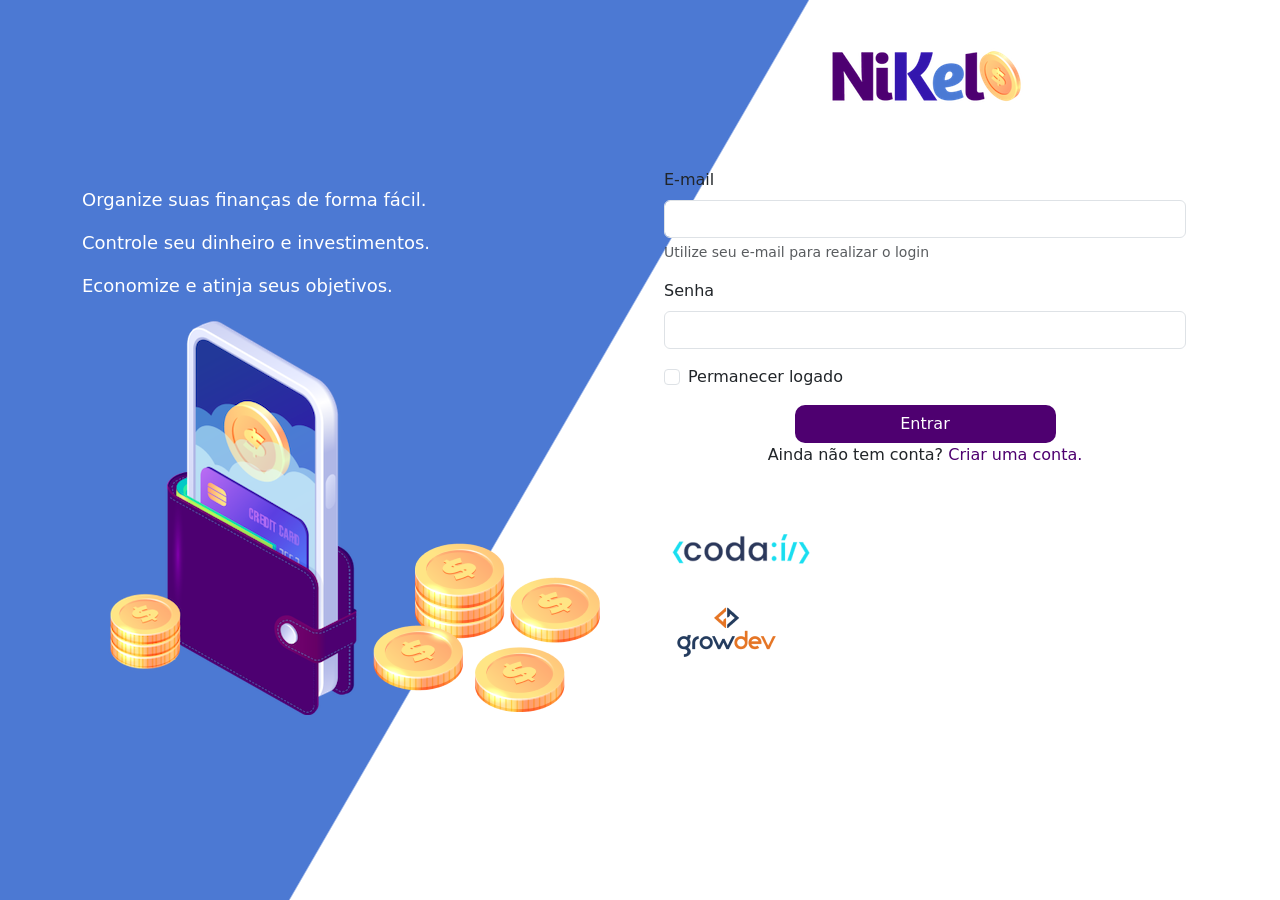
<file: public/index.html>
<!DOCTYPE html>
<html lang="pt">

<head>
    <meta charset="UTF-8">
    <meta name="viewport" content="width=device-width, initial-scale=1.0">
    <title>Nikel - Histórico</title>
    <link href="https://cdn.jsdelivr.net/npm/bootstrap@5.3.8/dist/css/bootstrap.min.css" rel="stylesheet"
        integrity="sha384-sRIl4kxILFvY47J16cr9ZwB07vP4J8+LH7qKQnuqkuIAvNWLzeN8tE5YBujZqJLB" crossorigin="anonymous">
    <link rel="stylesheet" href="css/styles.css">
</head>

<body id="login">
    <main>
        <div class="container">
            <div class="row vh-100">
                <div class="col d-flex justify-content-center my-5 flex-column">
                    <div class="text_login">
                        <p>Organize suas finanças de forma fácil.</p>
                        <p>Controle seu dinheiro e investimentos.</p>
                        <p>Economize e atinja seus objetivos.</p>
                    </div>
                    <div class="text-center">
                        <img src="./assets/pocket.png" alt="image pocket" class="img-fluid" srcset="">
                        <img src="./assets/coins.png" alt="image coins" class="img-fluid d-none d-md-inline coins"
                            srcset="">
                    </div>
                </div>
                <div class="col">
                    <div class="container">
                        <div class="row">
                            <div class="col d-flex justify-content-center my-5">
                                <div class="text-center mb-3">
                                    <img src="./assets/nikel-logo.png" alt="logo nikel" class="img-fluid" srcset="">
                                </div>
                            </div>
                        </div>
                        <div class="row">
                            <div class="col">
                                <form id="login-form">
                                    <div class="mb-3">
                                        <label for="email-input" class="form-label">E-mail</label>
                                        <input type="email" class="form-control" id="email-input"
                                            aria-describedby="emailHelp">
                                        <div id="emailHelp" class="form-text">Utilize seu e-mail para realizar o login
                                        </div>
                                    </div>
                                    <div class="mb-3">
                                        <label for="password-input" class="form-label">Senha</label>
                                        <input type="password" class="form-control" id="password-input">
                                    </div>
                                    <div class="mb-3 form-check">
                                        <input type="checkbox" class="form-check-input" id="session-check">
                                        <label class="form-check-label" for="session-check">Permanecer logado</label>
                                    </div>
                                    <button type="submit" class="btn button_login">Entrar</button>
                                </form>
                            </div>
                        </div>
                        <div class="row">
                            <div class="col">
                                <p id="link-conta" class="text-center mt-02 form_text" data-bs-toggle="modal"
                                    data-bs-target="#register-modal">Ainda não tem conta? <span
                                        class="link_default">Criar
                                        uma conta.</span></p>
                            </div>
                        </div>
                        <div class="row">
                            <div class="col">
                                <div class="text_center mt-5">
                                    <img src="./assets/codai-logo.png" alt="logo codai" srcset="">
                                </div>
                            </div>
                        </div>
                        <div class="row">
                            <div class="col">
                                <div class="text_center">
                                    <img src="./assets/growdev-logo.png" alt="logo codai" srcset="">
                                </div>
                            </div>
                        </div>
                    </div>
                </div>
            </div>
        </div>

        <!-- Modal -->
        <div class="modal fade" id="register-modal" tabindex="-1" aria-labelledby="exampleModalLabel"
            aria-hidden="true">
            <div class="modal-dialog">
                <div class="modal-content">
                    <div class="modal-header">
                        <h1 class="modal-title fs-5" id="exampleModalLabel">Criar Conta</h1>
                        <button type="button" class="btn-close" data-bs-dismiss="modal" aria-label="Close"></button>
                    </div>
                    <form id="create-form">
                        <div class="modal-body">
                            <div class="mb-3">
                                <label for="email-create-input" class="form-label">E-mail</label>
                                <input type="email" class="form-control" id="email-create-input"
                                    aria-describedby="emailHelp" required>
                                <div id="emailHelp" class="form-text">Utilize seu e-mail para criar a conta.</div>
                            </div>
                            <div class="mb-3">
                                <label for="password-create-input" class="form-label">Senha</label>
                                <input type="password" class="form-control" id="password-create-input" required>
                                <div class="form-text">Utilize uma senha fácil de lembrar e anote para não esquecer.
                                </div>
                            </div>
                        </div>
                        <div class="modal-footer">
                            <button type="button" class="btn btn-secondary button_cancel"
                                data-bs-dismiss="modal">Cancelar</button>
                            <button type="submit" class="btn btn-primary">Criar Conta</button>
                        </div>
                    </form>
                </div>
            </div>
        </div>
    </main>
    <script src="https://cdn.jsdelivr.net/npm/bootstrap@5.3.8/dist/js/bootstrap.bundle.min.js"
        integrity="sha384-FKyoEForCGlyvwx9Hj09JcYn3nv7wiPVlz7YYwJrWVcXK/BmnVDxM+D2scQbITxI"
        crossorigin="anonymous"></script>
    <script src="./js/index.js"></script>
</body>

</html>
</file>
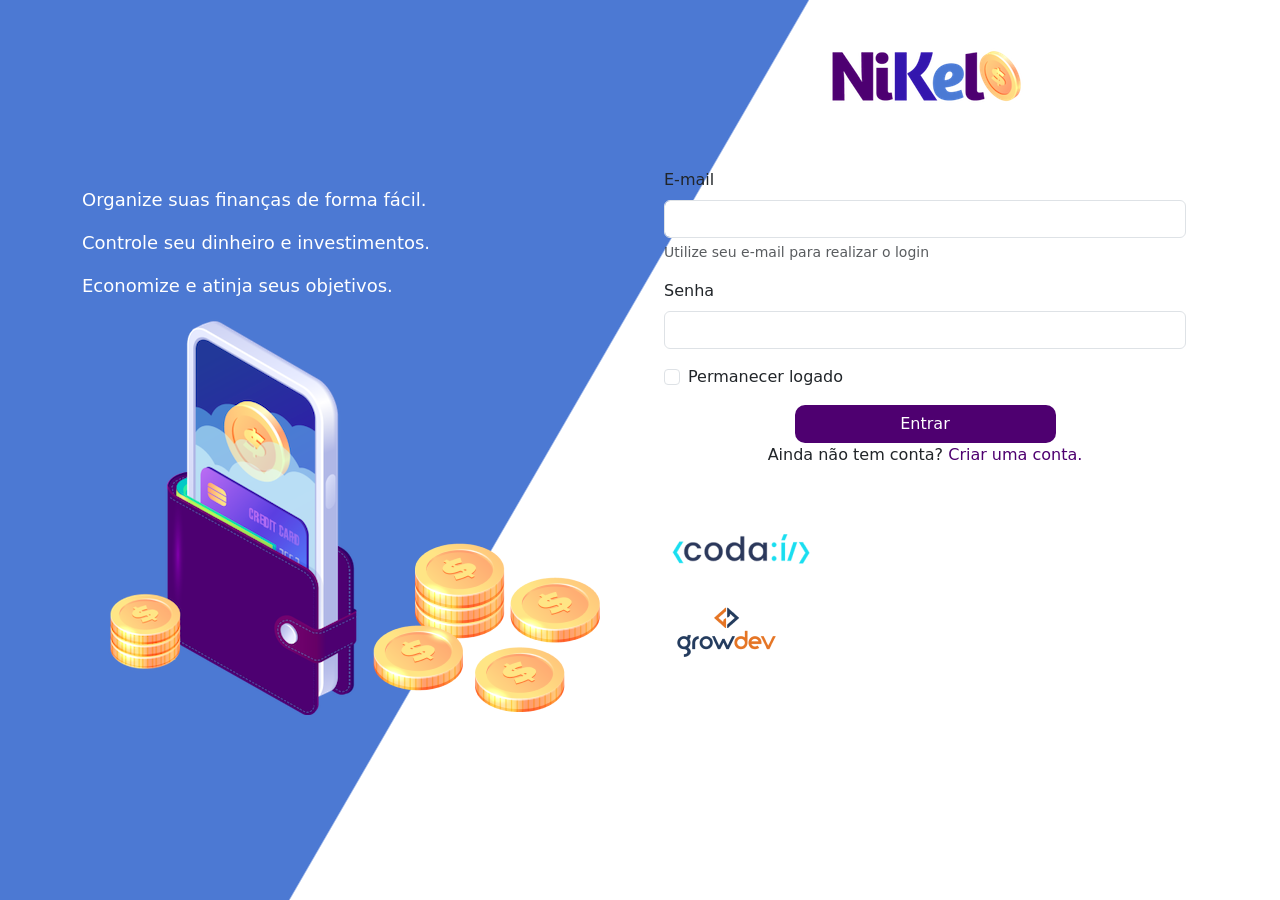
<file: public/home.html>
<!DOCTYPE html>
<html lang="pt">

<head>
    <meta charset="UTF-8">
    <meta name="viewport" content="width=device-width, initial-scale=1.0">
    <title>Nikel - Histórico</title>
    <link href="https://cdn.jsdelivr.net/npm/bootstrap@5.3.8/dist/css/bootstrap.min.css" rel="stylesheet"
        integrity="sha384-sRIl4kxILFvY47J16cr9ZwB07vP4J8+LH7qKQnuqkuIAvNWLzeN8tE5YBujZqJLB" crossorigin="anonymous">
    <link rel="stylesheet" href="https://cdn.jsdelivr.net/npm/bootstrap-icons@1.13.1/font/bootstrap-icons.min.css">
    <link rel="stylesheet" href="css/styles.css">
</head>

<body id="app">
    <header>
        <nav class="navbar navbar-expand navbar-light bg-white">
            <div class="container-fluid">
                <a class="navbar-brand" href="#">
                    <img src="./assets/nikel-small-logo.png" alt="" srcset="">
                </a>
                <button class="navbar-toggler" type="button" data-bs-toggle="collapse"
                    data-bs-target="#navbarSupportedContent" aria-controls="navbarSupportedContent"
                    aria-expanded="false" aria-label="Toggle navigation">
                    <span class="navbar-toggler-icon"></span>
                </button>
                <div class="collapse navbar-collapse justify-content-end" id="navbarSupportedContent">
                    <div class="d-flex menu">
                        <a href="home.html"><button class="btn"><i
                                    class="bi bi-house-fill fs-4 color-secondary"></i></button></a>
                        <a href="transactions.html"><button class="btn"><i
                                    class="bi bi-currency-exchange f-4"></i></button></a>

                        <div class="dropdown">
                            <button class="btn" type="button" id="dropdownMenuButton1" data-bs-toggle="dropdown"
                                aria-expanded="false">
                                <i class="bi bi-person-circle fs-4"></i>
                            </button>
                            <ul class="dropdown-menu logout">
                                <li><button class="dropdown-item" id="button-logout">Sair</button></li>
                            </ul>
                        </div>
                    </div>

                </div>
            </div>
        </nav>
    </header>

    <main>
        <div class="container-lg">
            <div class="row">
                <div class="col d-flex mt-4 justify-content-start align-items-center">
                    <i class="bi bi-cash-coin color_primary icon_detail fs-1"></i>
                    <span class="fs-2" id="total">R$ 0,00</span>
                </div>
            </div>
            <div class="col d-flex justify-content-end align-items-center" style="margin-top: -80px;">
                <div class="text-center">
                    <img src="./assets/coins-small.png" alt="image coins" srcset="">
                </div>
            </div>
            <div class="row">
                <div class="col-12 info shadow-lg">
                    <div class="container">
                        <div class="row">
                            <div class="col-6">
                                <span class="fs-4">Entradas <i
                                        class="bi bi-arrow-down-circle fs-2 align-middle"></i></span>
                            </div>
                            <div class="col-6">
                                <span class="fs-4">Saídas <i class="bi bi-arrow-up-circle fs-2 align-middle"></i></span>
                            </div>
                            <div class="col-12">
                                <hr>
                            </div>
                            <div class="row">
                                <div class="col-6">
                                    <div class="container p-0" id="cash-in-list">

                                    </div>
                                </div>
                                <div class="col-6">
                                    <div class="container p-0" id="cash-out-list">
                                        
                                    </div>
                                </div>
                                <div class="col-12 mb-4">
                                    <button type="button" class="btn button_default" id="transactions-button">Ver Todas</button>
                                </div>
                            </div>
                        </div>
                    </div>
                </div>
            </div>
            <button class="btn button_float" data-bs-toggle="modal" data-bs-target="#transaction-modal"><i
                    class="bi bi-plus"></i></button>
    </main>

    <!-- Modal -->
    <div class="modal fade" id="transaction-modal" tabindex="-1" aria-labelledby="exampleModalLabel" aria-hidden="true">
        <div class="modal-dialog">
            <div class="modal-content">
                <div class="modal-header">
                    <h1 class="modal-title fs-5" id="exampleModalLabel">Adicionar lançamento</h1>
                    <button type="button" class="btn-close" data-bs-dismiss="modal" aria-label="Close"></button>
                </div>
                <form id="transaction-form">
                    <div class="modal-body">

                        <div class="mb-3">
                            <label for="value-input" class="form-label">Valor</label>
                            <input type="number" step="any" class="form-control" id="value-input" aria-describedby="emailHelp"
                                required>
                        </div>
                        <div class="mb-3">
                            <label for="description-input" class="form-label">Descrição</label>
                            <input type="text" class="form-control" id="description-input" required>
                        </div>
                        <div class="mb-3">
                            <label for="date-input" class="form-label">Data</label>
                            <input type="date" class="form-control" id="date-input" required>
                        </div>
                        <div class="mb-3">
                            <div class="form-check form-check-inline">
                                <input class="form-check-input" type="radio" name="type-input" id="inlineRadio1"
                                    value="1" checked>
                                <label class="form-check-label" for="inlineRadio1">Entrada</label>
                            </div>
                            <div class="form-check form-check-inline">
                                <input class="form-check-input" type="radio" name="type-input" id="inlineRadio2"
                                    value="2">
                                <label class="form-check-label" for="inlineRadio2">Saída</label>
                            </div>
                        </div>
                    </div>
                    <div class="modal-footer">
                        <button type="button" class="btn btn-secondary button_cancel"
                            data-bs-dismiss="modal">Cancelar</button>
                        <button type="submit" class="btn btn-primary">Adicionar</button>
                    </div>
                </form>
            </div>
        </div>
    </div>
    </main>

    <script src="https://cdn.jsdelivr.net/npm/bootstrap@5.3.8/dist/js/bootstrap.bundle.min.js"
        integrity="sha384-FKyoEForCGlyvwx9Hj09JcYn3nv7wiPVlz7YYwJrWVcXK/BmnVDxM+D2scQbITxI"
        crossorigin="anonymous"></script>
    <script src="./js/home.js"></script>
</body>

</html>
</file>
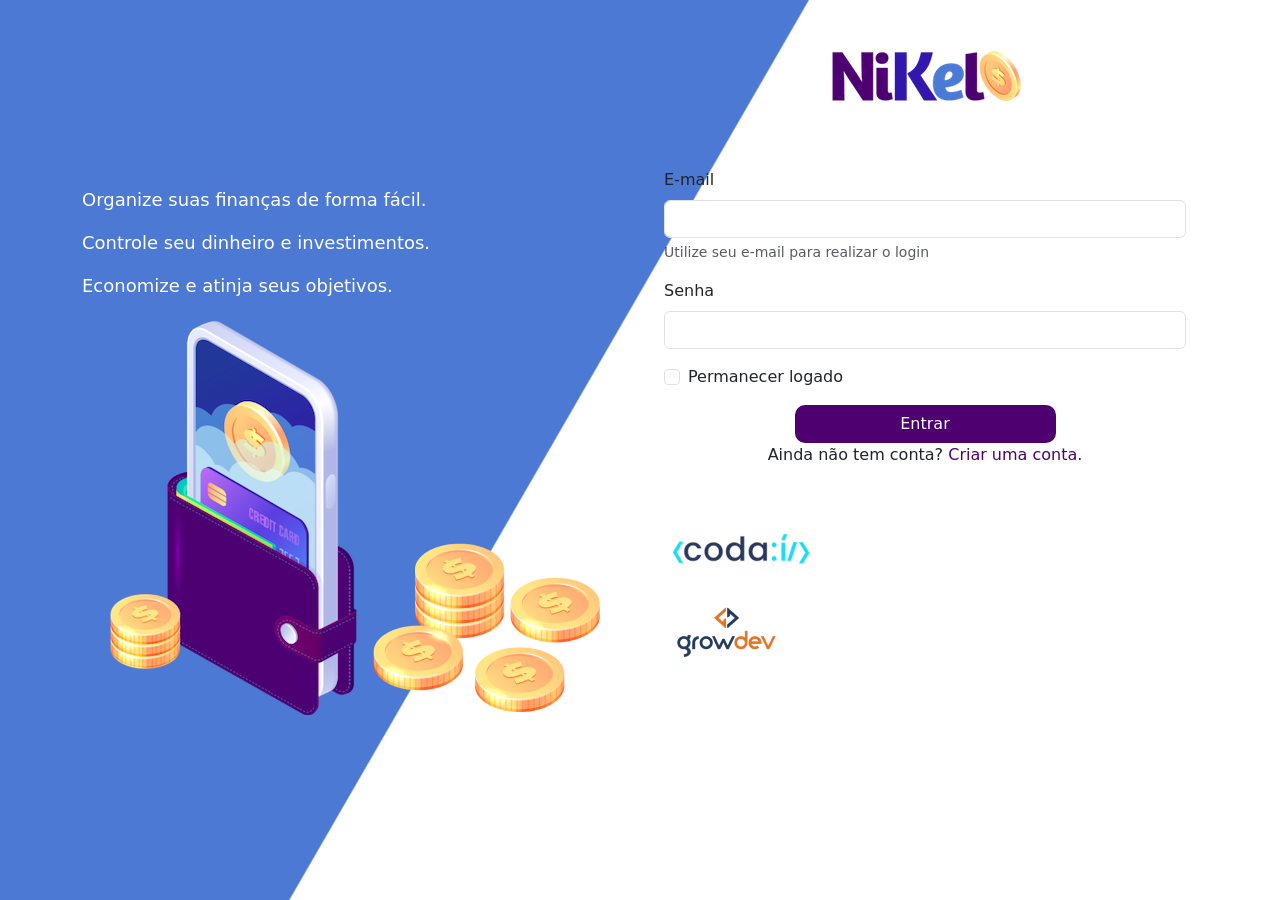
<file: public/transactions.html>
<!DOCTYPE html>
<html lang="pt">

<head>
    <meta charset="UTF-8">
    <meta name="viewport" content="width=device-width, initial-scale=1.0">
    <title>Nikel - Lançamentos</title>
    <link href="https://cdn.jsdelivr.net/npm/bootstrap@5.3.8/dist/css/bootstrap.min.css" rel="stylesheet"
        integrity="sha384-sRIl4kxILFvY47J16cr9ZwB07vP4J8+LH7qKQnuqkuIAvNWLzeN8tE5YBujZqJLB" crossorigin="anonymous">
    <link rel="stylesheet" href="https://cdn.jsdelivr.net/npm/bootstrap-icons@1.13.1/font/bootstrap-icons.min.css">
    <link rel="stylesheet" href="css/styles.css">
</head>

<body id="app">
    <header>
        <nav class="navbar navbar-expand navbar-light bg-white">
            <div class="container-fluid">
                <a class="navbar-brand" href="#">
                    <img src="./assets/nikel-small-logo.png" alt="" srcset="">
                </a>
                <button class="navbar-toggler" type="button" data-bs-toggle="collapse"
                    data-bs-target="#navbarSupportedContent" aria-controls="navbarSupportedContent"
                    aria-expanded="false" aria-label="Toggle navigation">
                    <span class="navbar-toggler-icon"></span>
                </button>
                <div class="collapse navbar-collapse justify-content-end" id="navbarSupportedContent">
                    <div class="d-flex menu">
                        <a href="home.html"><button class="btn"><i
                                    class="bi bi-house-fill fs-4 color-secondary"></i></button></a>
                        <a href="transactions.html"><button class="btn"><i
                                    class="bi bi-currency-exchange f-4"></i></button></a>

                        <div class="dropdown">

                            <button class="btn" type="button" id="dropdownMenuButton1" data-bs-toggle="dropdown"
                                aria-expanded="false">
                                <i class="bi bi-person-circle fs-4"></i>
                            </button>
                            <ul class="dropdown-menu logout">
                                <li><button class="dropdown-item" id="button-logout">Sair</button></li>
                            </ul>
                        </div>
                    </div>

                </div>
            </div>
        </nav>
    </header>

    <main>
        <div class="container-lg">
            <div class="row">
                <div class="col d-flex mt-4 justify-content-start align-items-center">
                    <i class="bi bi-currency-exchange color_primary icon_detail fs-1"></i>
                    <span class="fs-2">Lançamentos</span>
                </div>
            </div>
            <div class="col d-flex justify-content-end align-items-center" style="margin-top: -80px;">
                <div class="text-center">
                    <img src="./assets/coins-small.png" alt="image coins" srcset="">
                </div>
            </div>
            <div class="row">
                <div class="col-12 info shadow-lg">
                    <div class="container">
                        <div class="row">
                            <div class="col">
                                <table class="table">
                                    <thead>
                                        <tr>
                                            <th scope="col">Data</th>
                                            <th scope="col">Valor</th>
                                            <th scope="col">Tipo</th>
                                            <th scope="col">Descrição</th>
                                        </tr>
                                    </thead>
                                    <tbody id="transactions-list">
                                        
                                    </tbody>
                                </table>
                            </div>
                        </div>
                    </div>
                </div>
            </div>
            <button class="btn button_float" data-bs-toggle="modal" data-bs-target="#transaction-modal"><i
                    class="bi bi-plus"></i></button>
        </div>

        <!-- Modal -->
        <div class="modal fade" id="transaction-modal" tabindex="-1" aria-labelledby="exampleModalLabel"
            aria-hidden="true">
            <div class="modal-dialog">
                <div class="modal-content">
                    <div class="modal-header">
                        <h1 class="modal-title fs-5" id="exampleModalLabel">Adicionar lançamento</h1>
                        <button type="button" class="btn-close" data-bs-dismiss="modal" aria-label="Close"></button>
                    </div>
                    <form id="transaction-form">
                        <div class="modal-body">

                            <div class="mb-3">
                                <label for="value-input" class="form-label">Valor</label>
                                <input type="number" step="any" class="form-control" id="value-input" aria-describedby="emailHelp">
                            </div>
                            <div class="mb-3">
                                <label for="description-input" class="form-label">Descrição</label>
                                <input type="text" class="form-control" id="description-input">
                            </div>
                            <div class="mb-3">
                                <label for="date-input" class="form-label">Data</label>
                                <input type="date" class="form-control" id="date-input">
                            </div>
                            <div class="mb-3">
                                <div class="form-check form-check-inline">
                                    <input class="form-check-input" type="radio" name="type-input" id="inlineRadio1"
                                        value="1" checked>
                                    <label class="form-check-label" for="inlineRadio1">Entrada</label>
                                </div>
                                <div class="form-check form-check-inline">
                                    <input class="form-check-input" type="radio" name="type-input" id="inlineRadio2"
                                        value="2">
                                    <label class="form-check-label" for="inlineRadio2">Saída</label>
                                </div>
                            </div>
                        </div>
                        <div class="modal-footer">
                            <button type="button" class="btn btn-secondary button_cancel"
                                data-bs-dismiss="modal">Cancelar</button>
                            <button type="submit" class="btn btn-primary">Adicionar</button>
                        </div>
                    </form>
                </div>
            </div>
        </div>
    </main>
    <script src="https://cdn.jsdelivr.net/npm/bootstrap@5.3.8/dist/js/bootstrap.bundle.min.js"
        integrity="sha384-FKyoEForCGlyvwx9Hj09JcYn3nv7wiPVlz7YYwJrWVcXK/BmnVDxM+D2scQbITxI"
        crossorigin="anonymous"></script>
    <script src="./js/transactions.js"></script>
</body>

</html>
</file>
<file: public/css/styles.css>
#login {
    background: linear-gradient(120deg,  #4C79D3 44.9%, #FFFFFF 45%) no-repeat fixed;
}

#app {
    background: linear-gradient(120deg,  #FFFFFF 44.9%, #4C79D3 45%) no-repeat fixed;
}

header {
    border-bottom: 1px solid #bebcbc;
    padding: 5px;
    background-color: #FFFFFF;
}

.color_primary {
    color: #4e0070;
}

.color_secondary {
    color: #4c79d3
}

.icon_detail {
    font-size: 50px;
    margin-right: 20px;
    vertical-align: middle;
}

.text_login {
    color: #FFFFFF;
    font-size: 18px;
    font-weight: 500;
}

.coins {
    position: relative;
    top: 120px;
}

.button_login {
    border-radius: 10px;
    background-color: #4e0070;
    color: #FFFFFF;
    width: 50%;
    margin: 0 25%;
}

.button_login:hover, .button_default:hover {
    color: #FFFFFF;
}

.link_default {
    color: #4e0070;
    cursor: pointer;
}

.link_default:hover {
    color: #4C79D3;
}

.info {
    background-color: #FFFFFF;
    border-radius: 20px 20px 0px 0px;
    padding: 20px 0px 0px;
}

.button_default {
    border-radius: 10px;
    background-color: #4e0070;
    color: #FFFFFF;
}

.button_cancel {
    border-radius: 10px;
}

.button_float {
    border-radius: 100%;
    height: 60px;
    width: 60px;
    position: fixed;
    padding: 0 !important;
    bottom: 1rem;
    right: 2rem;
    font-size: 35px;
    border: 2px solid #4e0070;
    background-color: #4e0070;
    color: #FFFFFF
}

.button_float:hover {
    border: 2px solid #4C79D3;
    background-color: #FFFFFF;
    color: #4C79D3; 
}

.logout {
    min-width: 5rem;
}

.menu {
    margin-right: 20px;
}
</file>
